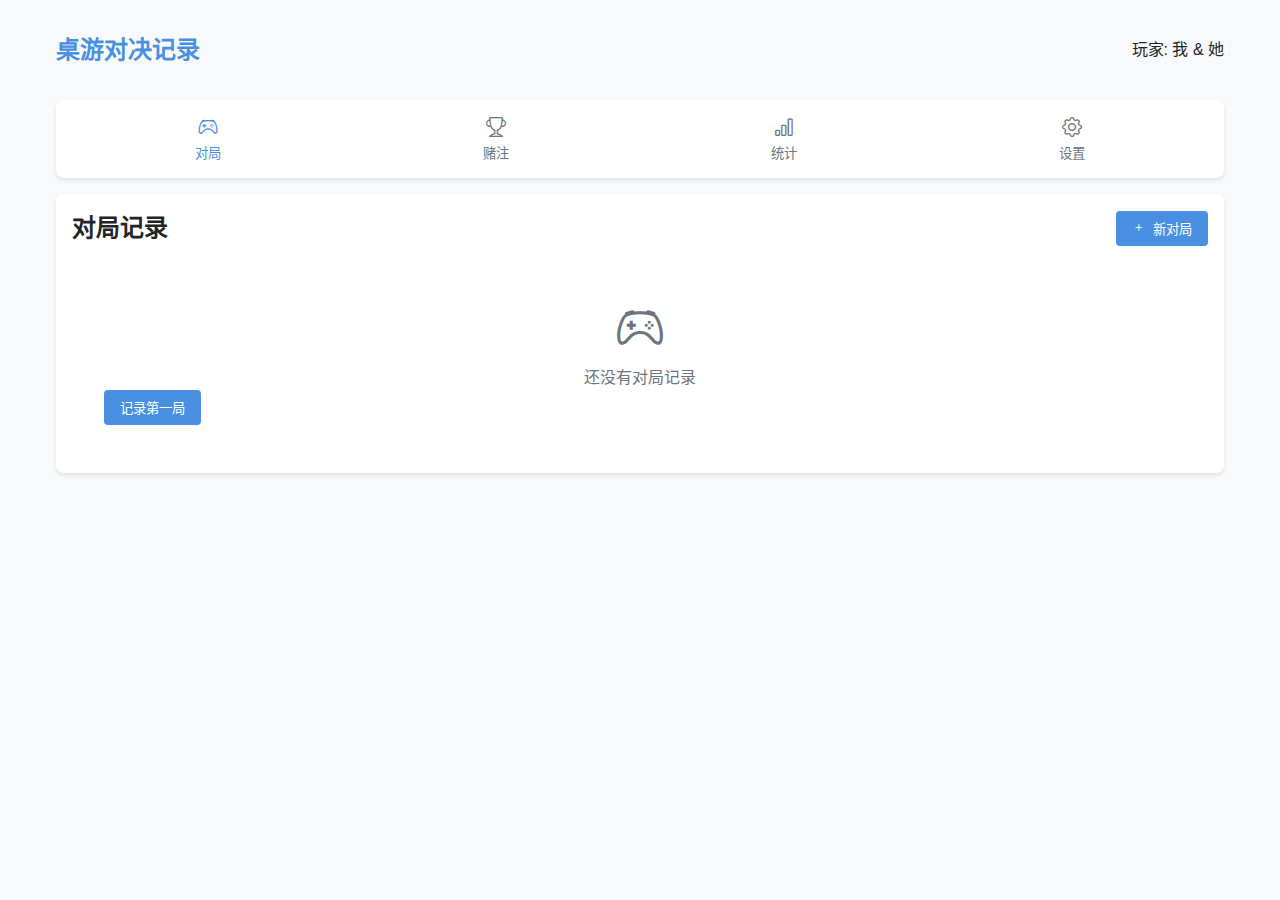
<file: boardgame-tracker/index.html>
<!DOCTYPE html>
<html lang="zh-CN">
<head>
    <meta charset="UTF-8">
    <meta name="viewport" content="width=device-width, initial-scale=1.0">
    <title>桌游对决记录</title>
    <link rel="stylesheet" href="css/style.css">
    <link rel="manifest" href="manifest.json">
    <meta name="theme-color" content="#4A90E2">
    <!-- 引入字体图标 -->
    <link rel="stylesheet" href="https://cdn.jsdelivr.net/npm/bootstrap-icons@1.10.0/font/bootstrap-icons.css">
</head>
<body>
    <div class="app-container">
        <header>
            <h1>桌游对决记录</h1>
            <div class="user-info">
                <span id="player-names">玩家: 我 & 她</span>
            </div>
        </header>

        <nav class="main-nav">
            <button class="nav-btn active" data-page="games">
                <i class="bi bi-controller"></i>
                <span>对局</span>
            </button>
            <button class="nav-btn" data-page="bets">
                <i class="bi bi-trophy"></i>
                <span>赌注</span>
            </button>
            <button class="nav-btn" data-page="stats">
                <i class="bi bi-bar-chart"></i>
                <span>统计</span>
            </button>
            <button class="nav-btn" data-page="settings">
                <i class="bi bi-gear"></i>
                <span>设置</span>
            </button>
        </nav>

        <main id="main-content">
            <!-- 对局页面 -->
            <section id="games-page" class="page active">
                <div class="page-header">
                    <h2>对局记录</h2>
                    <button id="add-game-btn" class="primary-btn">
                        <i class="bi bi-plus"></i> 新对局
                    </button>
                </div>
                
                <div class="games-list" id="games-list">
                    <!-- 游戏记录将通过JavaScript动态添加 -->
                    <div class="empty-state">
                        <i class="bi bi-controller"></i>
                        <p>还没有对局记录</p>
                        <button class="primary-btn" id="first-game-btn">记录第一局</button>
                    </div>
                </div>
            </section>

            <!-- 赌注页面 -->
            <section id="bets-page" class="page">
                <div class="page-header">
                    <h2>赌注管理</h2>
                    <button id="add-bet-btn" class="primary-btn">
                        <i class="bi bi-plus"></i> 新赌注
                    </button>
                </div>
                
                <div class="bets-container">
                    <div class="bets-filter">
                        <button class="filter-btn active" data-filter="active">进行中</button>
                        <button class="filter-btn" data-filter="completed">已完成</button>
                        <button class="filter-btn" data-filter="all">全部</button>
                    </div>
                    
                    <div class="bets-list" id="bets-list">
                        <!-- 赌注将通过JavaScript动态添加 -->
                        <div class="empty-state">
                            <i class="bi bi-trophy"></i>
                            <p>还没有赌注记录</p>
                            <button class="primary-btn" id="first-bet-btn">创建第一个赌注</button>
                        </div>
                    </div>
                </div>
            </section>

            <!-- 统计页面 -->
            <section id="stats-page" class="page">
                <div class="page-header">
                    <h2>数据统计</h2>
                    <div class="stats-filter">
                        <select id="stats-period">
                            <option value="all">全部时间</option>
                            <option value="month">本月</option>
                            <option value="week">本周</option>
                        </select>
                    </div>
                </div>
                
                <div class="stats-container">
                    <div class="stats-card">
                        <h3>总体胜率</h3>
                        <div class="player-stats-container" id="win-rate-stats">
                            <!-- 胜率统计将通过JavaScript动态添加 -->
                        </div>
                    </div>
                    
                    <div class="stats-card">
                        <h3>游戏分布</h3>
                        <div class="chart-container" id="games-distribution">
                            <!-- 游戏分布图表将通过JavaScript动态添加 -->
                        </div>
                    </div>
                    
                    <div class="stats-card">
                        <h3>赌注成功率</h3>
                        <div class="player-stats-container" id="bet-success-rate">
                            <!-- 赌注成功率将通过JavaScript动态添加 -->
                        </div>
                    </div>

                    <div class="stats-card">
                        <h3>数据安全</h3>
                        <div class="security-info">
                            <p><i class="bi bi-shield-check"></i> 所有数据仅保存在您的设备中</p>
                            <p><i class="bi bi-lock"></i> 其他用户无法访问您的数据</p>
                            <p><i class="bi bi-cloud-download"></i> 建议定期导出备份数据</p>
                        </div>
                    </div>
                </div>
            </section>

            <!-- 设置页面 -->
            <section id="settings-page" class="page">
                <div class="page-header">
                    <h2>设置</h2>
                </div>
                
                <div class="settings-container">
                    <div class="settings-group">
                        <h3>玩家设置</h3>
                        <div class="settings-item">
                            <label for="player1-name">玩家1名称</label>
                            <input type="text" id="player1-name" placeholder="输入玩家1名称">
                        </div>
                        <div class="settings-item">
                            <label for="player2-name">玩家2名称</label>
                            <input type="text" id="player2-name" placeholder="输入玩家2名称">
                        </div>
                    </div>
                    
                    <div class="settings-group">
                        <h3>游戏管理</h3>
                        <div class="settings-item">
                            <label>常玩游戏</label>
                            <div id="games-list-settings">
                                <!-- 游戏列表将通过JavaScript动态添加 -->
                            </div>
                            <div class="add-game-form">
                                <input type="text" id="new-game-name" placeholder="输入游戏名称">
                                <button id="add-game-to-list" class="secondary-btn">添加</button>
                            </div>
                        </div>
                    </div>
                    
                    <div class="settings-group">
                        <h3>数据管理</h3>
                        <div class="settings-item">
                            <button id="export-data" class="secondary-btn">导出数据</button>
                            <button id="import-data" class="secondary-btn">导入数据</button>
                        </div>
                        <div class="settings-item">
                            <button id="clear-data" class="danger-btn">清除所有数据</button>
                        </div>
                    </div>
                </div>
            </section>
        </main>

        <!-- 模态框 - 添加对局 -->
        <div class="modal" id="add-game-modal">
            <div class="modal-content">
                <div class="modal-header">
                    <h3>记录新对局</h3>
                    <button class="close-btn"><i class="bi bi-x"></i></button>
                </div>
                <div class="modal-body">
                    <form id="add-game-form">
                        <div class="form-group">
                            <label for="game-select">选择游戏</label>
                            <select id="game-select" required>
                                <option value="">请选择游戏</option>
                                <!-- 游戏选项将通过JavaScript动态添加 -->
                            </select>
                            <button type="button" id="show-add-game-modal-btn" class="secondary-btn">
                                <i class="bi bi-plus"></i> 添加新游戏
                            </button>
                        </div>
                        
                        <div class="form-group">
                            <label>胜者</label>
                            <div class="winner-selection">
                                <button type="button" class="player-btn" data-winner="玩家">
                                    <span class="player-name">我</span>
                                </button>
                                <button type="button" class="player-btn" data-winner="对手">
                                    <span class="player-name">她</span>
                                </button>
                            </div>
                            <input type="hidden" id="winner-input" required>
                        </div>
                        
                        <div class="form-group">
                            <label for="game-date">日期和时间</label>
                            <input type="datetime-local" id="game-date" required>
                        </div>
                        
                        <div class="form-group">
                            <label for="game-notes">备注 (可选)</label>
                            <textarea id="game-notes" rows="2"></textarea>
                        </div>
                        
                        <div class="form-group">
                            <label>关联赌注 (可选)</label>
                            <select id="bet-select">
                                <option value="">不关联赌注</option>
                                <!-- 赌注选项将通过JavaScript动态添加 -->
                            </select>
                        </div>
                        
                        <div class="form-actions">
                            <button type="button" class="secondary-btn cancel-btn">取消</button>
                            <button type="submit" class="primary-btn">保存</button>
                        </div>
                    </form>
                </div>
            </div>
        </div>

        <!-- 模态框 - 添加新游戏 -->
        <div class="modal" id="add-new-game-modal">
            <div class="modal-content">
                <div class="modal-header">
                    <h3>添加新游戏</h3>
                    <button class="close-btn"><i class="bi bi-x"></i></button>
                </div>
                <div class="modal-body">
                    <form id="add-new-game-form">
                        <div class="form-group">
                            <label for="new-game-name">游戏名称</label>
                            <input type="text" id="new-game-name" required placeholder="输入游戏名称">
                        </div>
                        <div class="form-actions">
                            <button type="button" class="secondary-btn cancel-btn">取消</button>
                            <button type="submit" class="primary-btn">添加</button>
                        </div>
                    </form>
                </div>
            </div>
        </div>

        <!-- 模态框 - 添加赌注 -->
        <div class="modal" id="add-bet-modal">
            <div class="modal-content">
                <div class="modal-header">
                    <h3>创建新赌注</h3>
                    <button class="close-btn"><i class="bi bi-x"></i></button>
                </div>
                <div class="modal-body">
                    <form id="add-bet-form">
                        <div class="form-group">
                            <label for="bet-type">赌注类型</label>
                            <select id="bet-type" required>
                                <option value="single">单局赌注</option>
                                <option value="series">连续赌注</option>
                                <option value="score">计分赌注</option>
                            </select>
                        </div>
                        
                        <div class="form-group">
                            <label for="bet-content">赌注内容</label>
                            <textarea id="bet-content" rows="2" required placeholder="例如：输家洗碗一周"></textarea>
                        </div>
                        
                        <div class="form-group bet-condition-group" id="single-bet-condition">
                            <label for="game-for-bet">关联游戏</label>
                            <select id="game-for-bet">
                                <option value="">选择游戏 (可选)</option>
                                <!-- 游戏选项将通过JavaScript动态添加 -->
                            </select>
                        </div>
                        
                        <div class="form-group bet-condition-group" id="series-bet-condition" style="display: none;">
                            <label for="series-count">胜利局数</label>
                            <div class="number-input">
                                <button type="button" class="decrement">-</button>
                                <input type="number" id="series-count" min="2" value="3">
                                <button type="button" class="increment">+</button>
                            </div>
                        </div>
                        
                        <div class="form-group bet-condition-group" id="score-bet-condition" style="display: none;">
                            <label for="score-deadline">截止日期</label>
                            <input type="date" id="score-deadline">
                        </div>
                        
                        <div class="form-actions">
                            <button type="button" class="secondary-btn cancel-btn">取消</button>
                            <button type="submit" class="primary-btn">保存</button>
                        </div>
                    </form>
                </div>
            </div>
        </div>
    </div>

    <script src="js/app.js"></script>
    <script src="js/ui.js"></script>
    <script src="js/data.js"></script>
</body>
</html>
</file>
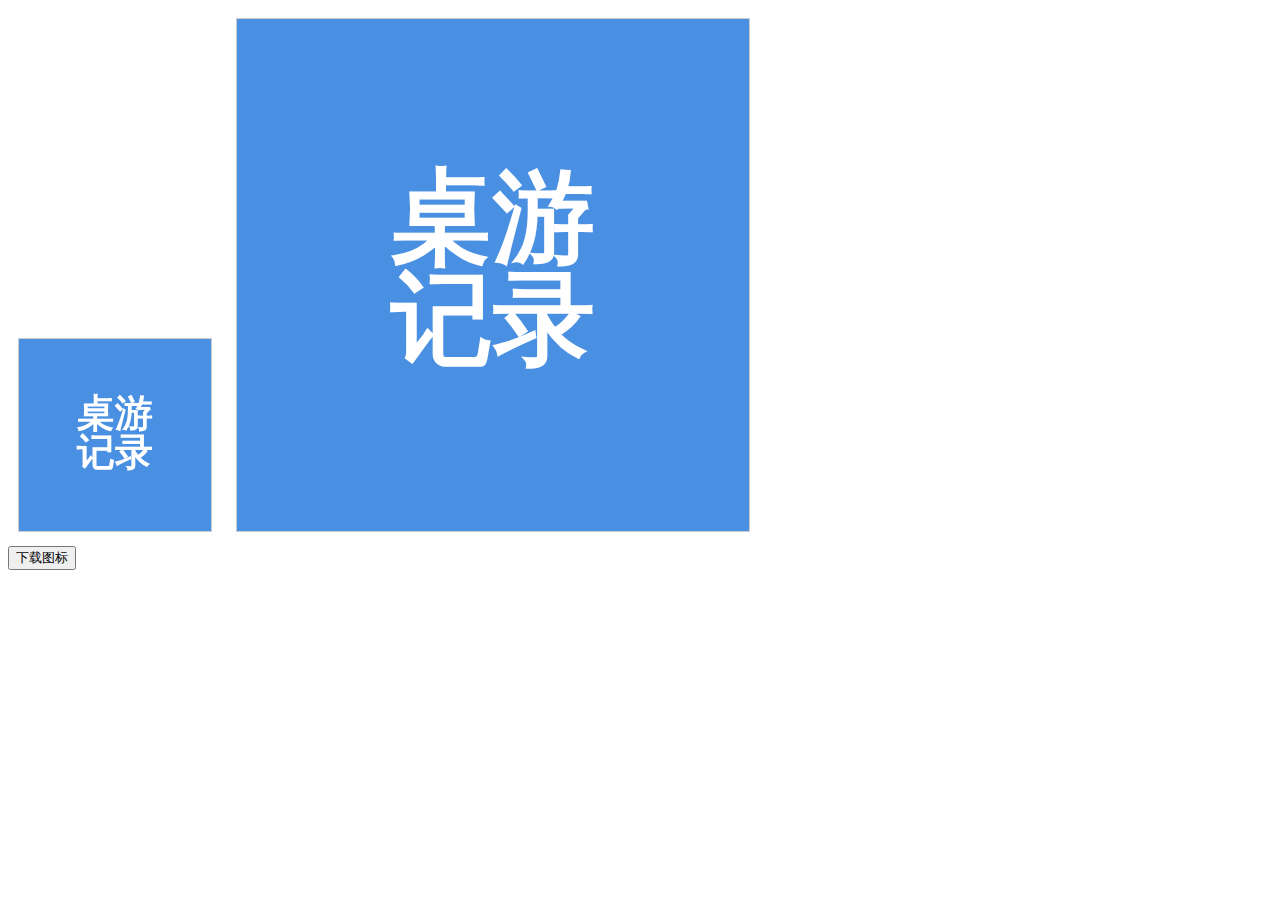
<file: boardgame-tracker/img/generate-icons.html>
<!DOCTYPE html>
<html>
<head>
    <title>生成图标</title>
    <style>
        canvas {
            border: 1px solid #ccc;
            margin: 10px;
        }
    </style>
</head>
<body>
    <canvas id="icon192" width="192" height="192"></canvas>
    <canvas id="icon512" width="512" height="512"></canvas>
    <br>
    <button onclick="downloadIcons()">下载图标</button>

    <script>
        function drawIcon(canvas, size) {
            const ctx = canvas.getContext('2d');
            
            // 绘制背景
            ctx.fillStyle = '#4A90E2';
            ctx.fillRect(0, 0, size, size);
            
            // 绘制文字
            ctx.fillStyle = 'white';
            ctx.textAlign = 'center';
            ctx.textBaseline = 'middle';
            
            // 设置字体大小
            const fontSize = size * 0.2;
            ctx.font = `bold ${fontSize}px Arial`;
            
            // 绘制文字
            ctx.fillText('桌游', size/2, size/2 - fontSize/2);
            ctx.fillText('记录', size/2, size/2 + fontSize/2);
        }

        function downloadIcons() {
            // 下载192x192图标
            const link192 = document.createElement('a');
            link192.download = 'icon-192.png';
            link192.href = document.getElementById('icon192').toDataURL();
            link192.click();

            // 下载512x512图标
            const link512 = document.createElement('a');
            link512.download = 'icon-512.png';
            link512.href = document.getElementById('icon512').toDataURL();
            link512.click();
        }

        // 初始化绘制
        drawIcon(document.getElementById('icon192'), 192);
        drawIcon(document.getElementById('icon512'), 512);
    </script>
</body>
</html>
</file>
<file: boardgame-tracker/css/style.css>
/* 全局样式 */
:root {
    --primary-color: #4A90E2;
    --secondary-color: #6C757D;
    --success-color: #28A745;
    --danger-color: #DC3545;
    --background-color: #F8F9FA;
    --text-color: #212529;
    --border-color: #DEE2E6;
    --modal-background: rgba(0, 0, 0, 0.5);
    --card-shadow: 0 2px 4px rgba(0, 0, 0, 0.1);
}

* {
    margin: 0;
    padding: 0;
    box-sizing: border-box;
}

body {
    font-family: -apple-system, BlinkMacSystemFont, "Segoe UI", Roboto, "Helvetica Neue", Arial, sans-serif;
    line-height: 1.5;
    color: var(--text-color);
    background-color: var(--background-color);
}

/* 容器样式 */
.app-container {
    max-width: 1200px;
    margin: 0 auto;
    padding: 1rem;
}

/* 头部样式 */
header {
    display: flex;
    justify-content: space-between;
    align-items: center;
    padding: 1rem 0;
    margin-bottom: 1rem;
}

header h1 {
    font-size: 1.5rem;
    color: var(--primary-color);
}

.user-info {
    display: flex;
    align-items: center;
    gap: 1rem;
}

/* 导航样式 */
.main-nav {
    display: flex;
    justify-content: space-around;
    background-color: white;
    padding: 0.5rem;
    border-radius: 8px;
    box-shadow: var(--card-shadow);
    margin-bottom: 1rem;
}

.nav-btn {
    display: flex;
    flex-direction: column;
    align-items: center;
    gap: 0.25rem;
    padding: 0.5rem 1rem;
    border: none;
    background: none;
    color: var(--secondary-color);
    cursor: pointer;
    transition: color 0.3s;
}

.nav-btn.active {
    color: var(--primary-color);
}

.nav-btn i {
    font-size: 1.25rem;
}

/* 页面样式 */
.page {
    display: none;
    padding: 1rem;
    background-color: white;
    border-radius: 8px;
    box-shadow: var(--card-shadow);
}

.page.active {
    display: block;
}

.page-header {
    display: flex;
    justify-content: space-between;
    align-items: center;
    margin-bottom: 1rem;
}

/* 按钮样式 */
.primary-btn {
    background-color: var(--primary-color);
    color: white;
    border: none;
    padding: 0.5rem 1rem;
    border-radius: 4px;
    cursor: pointer;
    display: flex;
    align-items: center;
    gap: 0.5rem;
    transition: background-color 0.3s;
}

.primary-btn:hover {
    background-color: #357ABD;
}

.secondary-btn {
    background-color: var(--secondary-color);
    color: white;
    border: none;
    padding: 0.5rem 1rem;
    border-radius: 4px;
    cursor: pointer;
    transition: background-color 0.3s;
}

.secondary-btn:hover {
    background-color: #5A6268;
}

.danger-btn {
    background-color: var(--danger-color);
    color: white;
    border: none;
    padding: 0.5rem 1rem;
    border-radius: 4px;
    cursor: pointer;
    transition: background-color 0.3s;
}

.danger-btn:hover {
    background-color: #C82333;
}

.icon-btn {
    background: none;
    border: none;
    color: var(--secondary-color);
    cursor: pointer;
    padding: 0.5rem;
    font-size: 1.25rem;
    transition: color 0.3s;
}

.icon-btn:hover {
    color: var(--primary-color);
}

/* 列表样式 */
.games-list, .bets-list {
    display: flex;
    flex-direction: column;
    gap: 1rem;
}

.game-item, .bet-item {
    background-color: white;
    border: 1px solid var(--border-color);
    border-radius: 4px;
    padding: 1rem;
    display: flex;
    justify-content: space-between;
    align-items: center;
}

/* 空状态样式 */
.empty-state {
    text-align: center;
    padding: 2rem;
    color: var(--secondary-color);
}

.empty-state i {
    font-size: 3rem;
    margin-bottom: 1rem;
}

/* 模态框样式 */
.modal {
    display: none;
    position: fixed;
    top: 0;
    left: 0;
    right: 0;
    bottom: 0;
    background-color: var(--modal-background);
    z-index: 1000;
    align-items: center;
    justify-content: center;
    opacity: 0;
    visibility: hidden;
    transition: opacity 0.3s ease, visibility 0.3s ease;
}

.modal.active {
    display: flex;
    opacity: 1;
    visibility: visible;
}

.modal-content {
    background-color: white;
    border-radius: 8px;
    width: 90%;
    max-width: 500px;
    max-height: 90vh;
    overflow-y: auto;
    transform: translateY(-20px);
    transition: transform 0.3s ease;
}

.modal.active .modal-content {
    transform: translateY(0);
}

.modal-header {
    display: flex;
    justify-content: space-between;
    align-items: center;
    padding: 1rem;
    border-bottom: 1px solid var(--border-color);
}

.modal-body {
    padding: 1rem;
}

/* 表单样式 */
.form-group {
    margin-bottom: 1rem;
    position: relative;
}

.form-group label {
    display: block;
    margin-bottom: 0.5rem;
    color: var(--text-color);
}

.form-group input[type="text"],
.form-group input[type="number"],
.form-group input[type="date"],
.form-group input[type="datetime-local"],
.form-group select,
.form-group textarea {
    width: 100%;
    padding: 0.5rem;
    border: 1px solid var(--border-color);
    border-radius: 4px;
    font-size: 1rem;
}

.form-actions {
    display: flex;
    justify-content: flex-end;
    gap: 1rem;
    margin-top: 1rem;
}

/* 统计卡片样式 */
.stats-container {
    display: grid;
    grid-template-columns: repeat(auto-fit, minmax(300px, 1fr));
    gap: 1rem;
}

.stats-card {
    background-color: white;
    border-radius: 8px;
    padding: 1.5rem;
    box-shadow: var(--card-shadow);
}

.stats-card h3 {
    margin-bottom: 1.5rem;
    color: var(--primary-color);
    display: flex;
    align-items: center;
    gap: 0.5rem;
}

.player-stat {
    margin-bottom: 1.5rem;
    padding: 1rem;
    background-color: var(--background-color);
    border-radius: 8px;
}

.player-stat h4 {
    display: flex;
    align-items: center;
    gap: 0.5rem;
    margin-bottom: 0.5rem;
}

.player-stat .result-icon {
    font-size: 1.5rem;
}

.player-stat .win-icon {
    color: var(--success-color);
}

.player-stat .lose-icon {
    color: var(--danger-color);
}

.progress-bar {
    height: 8px;
    background-color: #E9ECEF;
    border-radius: 4px;
    overflow: hidden;
    margin: 0.5rem 0;
}

.progress-bar .progress {
    height: 100%;
    background-color: var(--primary-color);
    transition: width 0.3s ease;
}

.distribution-item {
    margin-bottom: 1rem;
    padding: 0.5rem;
    background-color: var(--background-color);
    border-radius: 4px;
}

.distribution-item .game-name {
    font-weight: bold;
    margin-bottom: 0.25rem;
    display: block;
}

.distribution-item .game-count {
    color: var(--secondary-color);
    font-size: 0.9rem;
}

/* 安全信息样式 */
.security-info {
    padding: 1rem;
    background-color: var(--background-color);
    border-radius: 8px;
}

.security-info p {
    margin-bottom: 1rem;
    display: flex;
    align-items: center;
    gap: 0.5rem;
    color: var(--text-color);
}

.security-info p:last-child {
    margin-bottom: 0;
}

.security-info i {
    color: var(--primary-color);
    font-size: 1.2rem;
}

/* 动画效果 */
@keyframes fadeIn {
    from { opacity: 0; transform: translateY(10px); }
    to { opacity: 1; transform: translateY(0); }
}

.stats-card {
    animation: fadeIn 0.3s ease-out;
}

.player-stat, .distribution-item {
    animation: fadeIn 0.3s ease-out;
}

/* 响应式设计 */
@media (max-width: 768px) {
    .app-container {
        padding: 0.5rem;
    }

    .nav-btn span {
        font-size: 0.875rem;
    }

    .stats-container {
        grid-template-columns: 1fr;
    }
}

/* 设置页面样式 */
.settings-group {
    margin-bottom: 2rem;
}

.settings-group h3 {
    margin-bottom: 1rem;
    color: var(--primary-color);
}

.settings-item {
    margin-bottom: 1rem;
}

/* 赌注过滤器样式 */
.bets-filter {
    display: flex;
    gap: 0.5rem;
    margin-bottom: 1rem;
}

.filter-btn {
    background: none;
    border: 1px solid var(--border-color);
    padding: 0.5rem 1rem;
    border-radius: 4px;
    cursor: pointer;
    transition: all 0.3s;
}

.filter-btn.active {
    background-color: var(--primary-color);
    color: white;
    border-color: var(--primary-color);
}

/* 数字输入框样式 */
.number-input {
    display: flex;
    align-items: center;
    gap: 0.5rem;
}

.number-input button {
    background-color: var(--secondary-color);
    color: white;
    border: none;
    width: 30px;
    height: 30px;
    border-radius: 4px;
    cursor: pointer;
    display: flex;
    align-items: center;
    justify-content: center;
}

.number-input input {
    width: 60px;
    text-align: center;
}

/* 玩家选择按钮样式 */
.winner-selection {
    display: flex;
    gap: 1rem;
}

.player-btn {
    flex: 1;
    padding: 1rem;
    border: 1px solid var(--border-color);
    border-radius: 4px;
    background: none;
    cursor: pointer;
    transition: all 0.3s;
    position: relative;
    overflow: hidden;
}

.player-btn.selected {
    background-color: var(--primary-color);
    color: white;
    border-color: var(--primary-color);
}

.player-btn::before {
    content: '';
    position: absolute;
    top: 0;
    left: 0;
    right: 0;
    bottom: 0;
    background-color: var(--primary-color);
    opacity: 0;
    transition: opacity 0.3s ease;
}

.player-btn.selected::before {
    opacity: 0.1;
}

.winner-selection .player-btn.selected {
    border-color: var(--primary-color);
    color: var(--primary-color);
}

.page.active {
    animation: fadeIn 0.3s ease-in-out;
}

.modal.active {
    animation: fadeIn 0.3s ease-in-out;
}

/* 游戏选择样式 */
#show-add-game-modal-btn {
    margin-top: 0.5rem;
    width: 100%;
    display: flex;
    align-items: center;
    justify-content: center;
    gap: 0.5rem;
}

.game-setting-item {
    display: flex;
    justify-content: space-between;
    align-items: center;
    padding: 0.5rem;
    background-color: var(--background-color);
    border-radius: 4px;
    margin-bottom: 0.5rem;
}

.game-setting-item span {
    flex: 1;
}

.game-setting-item .remove-game {
    color: var(--danger-color);
}

.game-setting-item .remove-game:hover {
    color: #dc3545;
}

/* 表单验证样式 */
.form-group select:invalid,
.form-group input:invalid {
    border-color: var(--danger-color);
}

.form-group select:valid,
.form-group input:valid {
    border-color: var(--success-color);
}

/* 按钮状态样式 */
.secondary-btn:disabled,
.primary-btn:disabled {
    opacity: 0.6;
    cursor: not-allowed;
}
</file>
